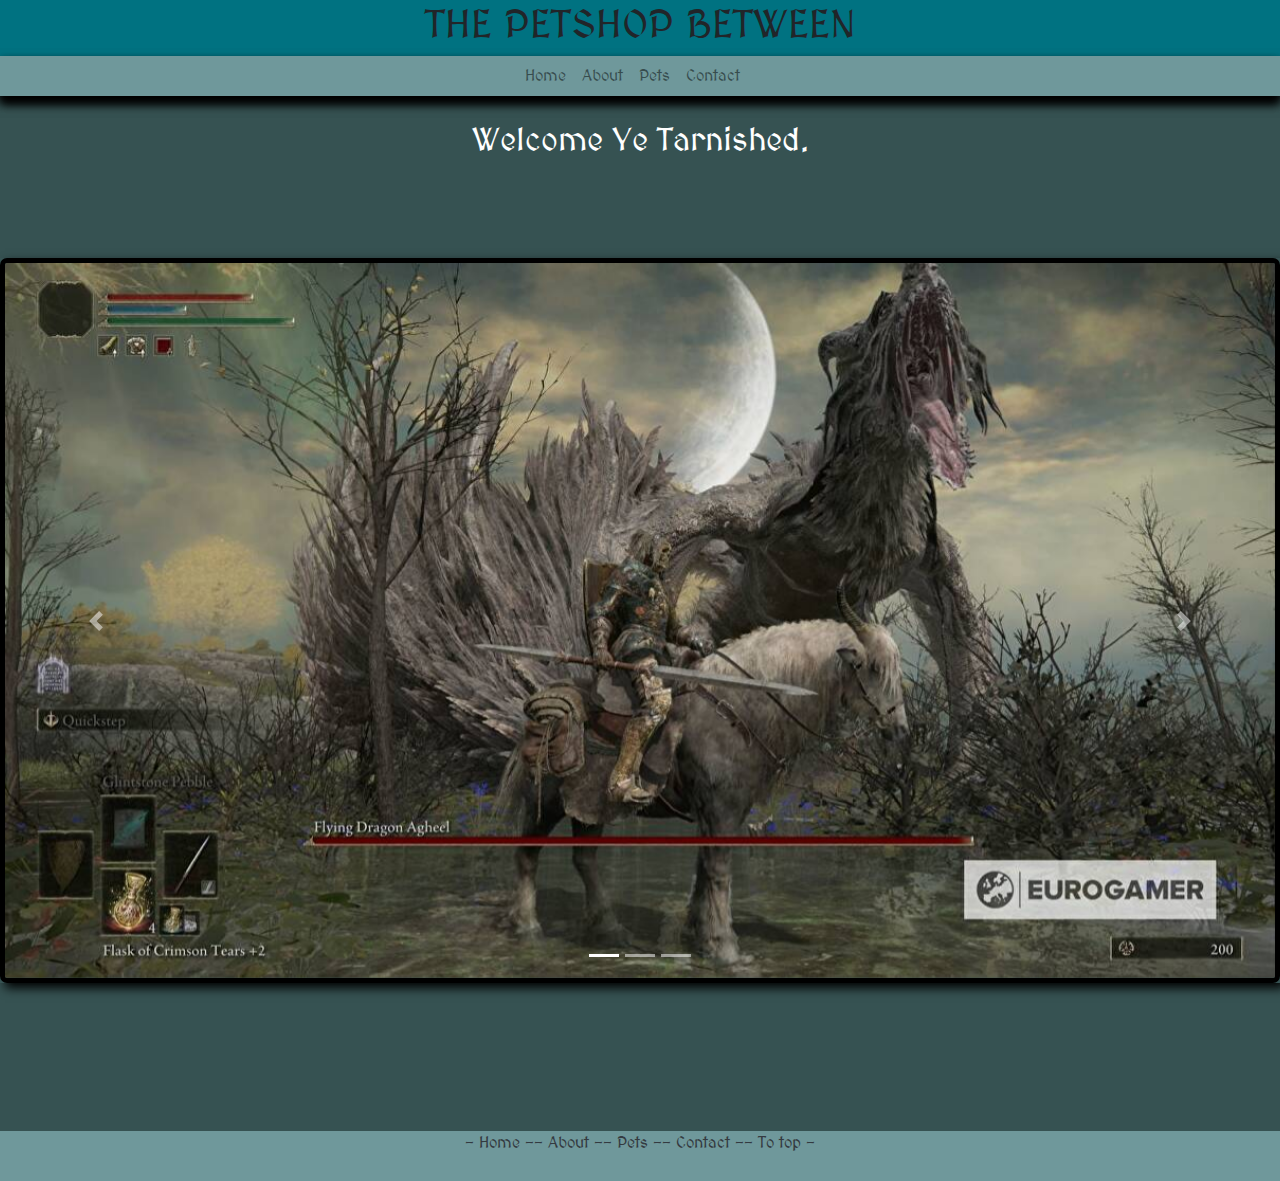
<file: index.html>
<!DOCTYPE html>
<html lang="en">
<head>
    <meta charset="UTF-8">
    <meta http-equiv="X-UA-Compatible" content="IE=edge">
    <meta name="viewport" content="width=device-width, initial-scale=1.0">
    <title>The Petshop Between</title>
    <link rel="stylesheet" href="style.css">
    <link rel="preconnect" href="https://fonts.googleapis.com">
    <link rel="preconnect" href="https://fonts.gstatic.com" crossorigin>
    <link href="https://fonts.googleapis.com/css2?family=Bebas+Neue&family=MedievalSharp&family=UnifrakturCook:wght@700&display=swap" rel="stylesheet">
    <link rel="stylesheet" href="https://cdn.jsdelivr.net/npm/bootstrap@4.0.0/dist/css/bootstrap.min.css" integrity="sha384-Gn5384xqQ1aoWXA+058RXPxPg6fy4IWvTNh0E263XmFcJlSAwiGgFAW/dAiS6JXm" crossorigin="anonymous">
    
</head>
<body>
    <header id = 'header'>
        <h1>THE PETSHOP BETWEEN</h1>
        <nav class="navbar navbar-expand-lg p-0 m-0 navbar-light bg-warning" id="navbar">
            <a class="navbar-brand m-0" href="#"></a>
            <button class="navbar-toggler" type="button" data-toggle="collapse" data-target="#navbarNavAltMarkup" aria-controls="navbarNavAltMarkup" aria-expanded="false" aria-label="Toggle navigation">
              <span class="navbar-toggler-icon"></span>
            </button>
            <div class="collapse navbar-collapse bg-warning" id="navbarNavAltMarkup">
              <div class="navbar-nav justify-content-center  container-fluid bg-warning " id="navbar">
                <a class="nav-item nav-link" href="index.html">Home</a>
                <a class="nav-item nav-link" href="aboutUs.html">About</a>
                <a class="nav-item nav-link" href="pets.html">Pets</a>
                <a class="nav-item nav-link" href="contact.html">Contact</a>
              </div>
            </div>
          </nav>
    </header>
    <main>
    <h2 class="text-white mt-4">Welcome Ye Tarnished.</h2>
      <div id="carouselExampleIndicators" class="carousel slide" data-ride="carousel">
        <ol class="carousel-indicators">
          <li data-target="#carouselExampleIndicators" data-slide-to="0" class="active"></li>
          <li data-target="#carouselExampleIndicators" data-slide-to="1"></li>
          <li data-target="#carouselExampleIndicators" data-slide-to="2"></li>
        </ol>
        <main>
        <div class="carousel-inner">
          <div class="carousel-item active">
            <img class="d-block w-100" src="./img/elden_ring_flying_dragon_agheel_11.jpg"  alt="First slide">
          </div>
          <div class="carousel-item">
            <img class="d-block w-100" src="./img/elden-ring-dragon-locations-900x506.jpg"  alt="Second slide">
          </div>
          <div class="carousel-item">
            <img class="d-block w-100" src="./img/dd175ab2185c209e-600x338.jpg"  alt="Third slide">
          </div>
        </div>
        <a class="carousel-control-prev" href="#carouselExampleIndicators" role="button" data-slide="prev">
          <span class="carousel-control-prev-icon" aria-hidden="true"></span>
          <span class="sr-only">Previous</span>
        </a>
        <a class="carousel-control-next" href="#carouselExampleIndicators" role="button" data-slide="next">
          <span class="carousel-control-next-icon" aria-hidden="true"></span>
          <span class="sr-only">Next</span>
        </a>
      </div>
    </main>
    



    <footer>
        <div class="flex-row footer mt-lg-5 d-inline-flex bd-highlight justify-content-center">         
            <a href="index.html" class="text-dark">- Home -</a>   
            <a href="aboutUs.html" class="text-dark">- About -</a>   
          <a href="pets.html" class="text-dark">- Pets -</a>   
        <a href="contact.html" class="text-dark">- Contact -</a>   
        <a href="#header" class="text-dark">- To top -</a>        
        </div>
        
    </footer>
</body>
<script src="https://code.jquery.com/jquery-3.2.1.slim.min.js" integrity="sha384-KJ3o2DKtIkvYIK3UENzmM7KCkRr/rE9/Qpg6aAZGJwFDMVNA/GpGFF93hXpG5KkN" crossorigin="anonymous"></script>
<script src="https://cdn.jsdelivr.net/npm/popper.js@1.12.9/dist/umd/popper.min.js" integrity="sha384-ApNbgh9B+Y1QKtv3Rn7W3mgPxhU9K/ScQsAP7hUibX39j7fakFPskvXusvfa0b4Q" crossorigin="anonymous"></script>
<script src="https://cdn.jsdelivr.net/npm/bootstrap@4.0.0/dist/js/bootstrap.min.js" integrity="sha384-JZR6Spejh4U02d8jOt6vLEHfe/JQGiRRSQQxSfFWpi1MquVdAyjUar5+76PVCmYl" crossorigin="anonymous"></script>
</html>
</file>
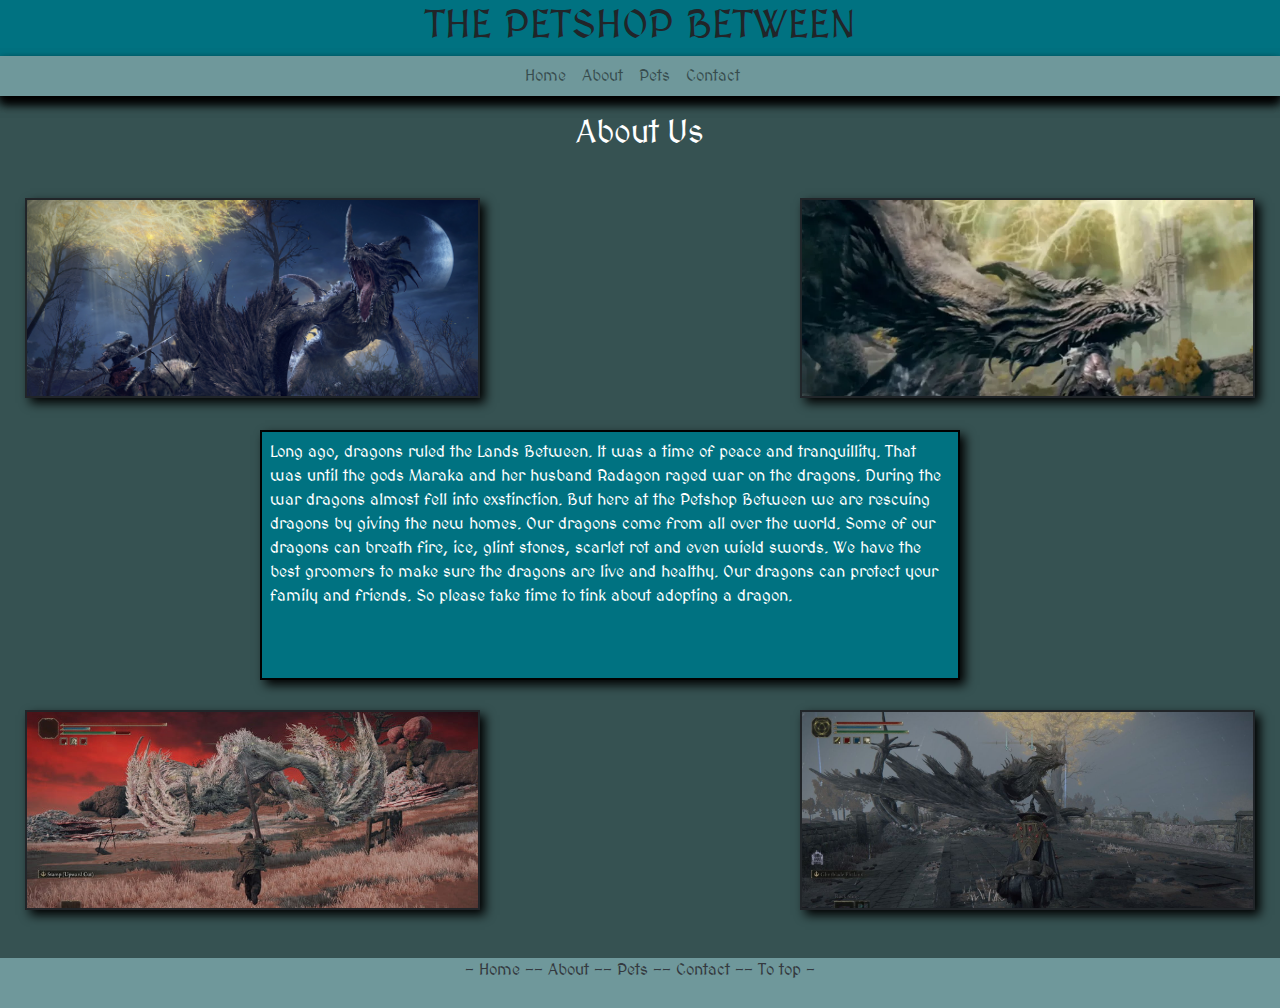
<file: aboutUs.html>
<!DOCTYPE html>
<html lang="en">

<head>
    <meta charset="UTF-8">
    <meta http-equiv="X-UA-Compatible" content="IE=edge">
    <meta name="viewport" content="width=device-width, initial-scale=1.0">
    <title>About Us</title>
    <link rel="stylesheet" href="style.css">
    <link rel="preconnect" href="https://fonts.googleapis.com">
    <link rel="preconnect" href="https://fonts.gstatic.com" crossorigin>
    <link
        href="https://fonts.googleapis.com/css2?family=Bebas+Neue&family=MedievalSharp&family=UnifrakturCook:wght@700&display=swap"
        rel="stylesheet">
    <link rel="stylesheet" href="https://cdn.jsdelivr.net/npm/bootstrap@4.0.0/dist/css/bootstrap.min.css"
        integrity="sha384-Gn5384xqQ1aoWXA+058RXPxPg6fy4IWvTNh0E263XmFcJlSAwiGgFAW/dAiS6JXm" crossorigin="anonymous">

</head>

<body>
    <header id='header'>
        <h1>THE PETSHOP BETWEEN</h1>
        <nav class="navbar navbar-expand-lg p-0 m-0 navbar-light bg-warning" id="navbar">
            <a class="navbar-brand m-0" href="#"></a>
            <button class="navbar-toggler" type="button" data-toggle="collapse" data-target="#navbarNavAltMarkup"
                aria-controls="navbarNavAltMarkup" aria-expanded="false" aria-label="Toggle navigation">
                <span class="navbar-toggler-icon"></span>
            </button>
            <div class="collapse navbar-collapse bg-warning" id="navbarNavAltMarkup">
                <div class="navbar-nav justify-content-center  container-fluid bg-warning " id="navbar">
                    <a class="nav-item nav-link" href="index.html">Home</a>
                    <a class="nav-item nav-link" href="aboutUs.html">About</a>
                    <a class="nav-item nav-link" href="pets.html">Pets</a>
                    <a class="nav-item nav-link" href="contact.html">Contact</a>
                </div>
            </div>
        </nav>
    </header>
    <main>
        <h2 class="text-white mb-5 mt-3">About Us</h2>
        <div class="parent">
            <div class="div1"> </div>
            <div class="div2"> </div>
            <div class="div3"> </div>
            <div class="div4"> </div>
            
            <div class="div5 text-white p-2" id="aboutTxt"> <p>Long ago, dragons ruled the Lands Between. It was a time of peace and tranquillity. That was until the gods Maraka and her husband Radagon raged war on the dragons. During the war dragons almost fell into exstinction. But here at the Petshop Between we are rescuing dragons by giving the new homes. Our dragons come from all over the world. Some of our dragons can breath fire, ice, glint stones, scarlet rot and even wield swords. We have the best groomers to make sure the dragons are live and healthy. Our dragons can protect your family and friends. So please take time to tink about adopting a dragon.</p>
            </div>
            <a id="showMore">Show More</a>            
            
        </div>
        

    </main>
    <footer>
        <div class="flex-row footer mt-lg-5 d-inline-flex bd-highlight justify-content-center">
            <a href="index.html" class="text-dark">
                <p class="">- Home -</p>
            </a>
            <a href="aboutUs.html" class="text-dark">
                <p>- About -</p>
            </a>
            <a href="pets.html" class="text-dark">
                <p>- Pets -</p>
            </a>
            <a href="contact.html" class="text-dark">
                <p>- Contact -</p>
            </a>
            <a href="#header" class="text-dark">
                <p>- To top -</p>
            </a>
        </div>
    </footer>
    <script src="aboutUs.js"></script>
</body>
<script src="https://code.jquery.com/jquery-3.2.1.slim.min.js"
    integrity="sha384-KJ3o2DKtIkvYIK3UENzmM7KCkRr/rE9/Qpg6aAZGJwFDMVNA/GpGFF93hXpG5KkN"
    crossorigin="anonymous"></script>
<script src="https://cdn.jsdelivr.net/npm/popper.js@1.12.9/dist/umd/popper.min.js"
    integrity="sha384-ApNbgh9B+Y1QKtv3Rn7W3mgPxhU9K/ScQsAP7hUibX39j7fakFPskvXusvfa0b4Q"
    crossorigin="anonymous"></script>
<script src="https://cdn.jsdelivr.net/npm/bootstrap@4.0.0/dist/js/bootstrap.min.js"
    integrity="sha384-JZR6Spejh4U02d8jOt6vLEHfe/JQGiRRSQQxSfFWpi1MquVdAyjUar5+76PVCmYl"
    crossorigin="anonymous"></script>

</html>
</file>
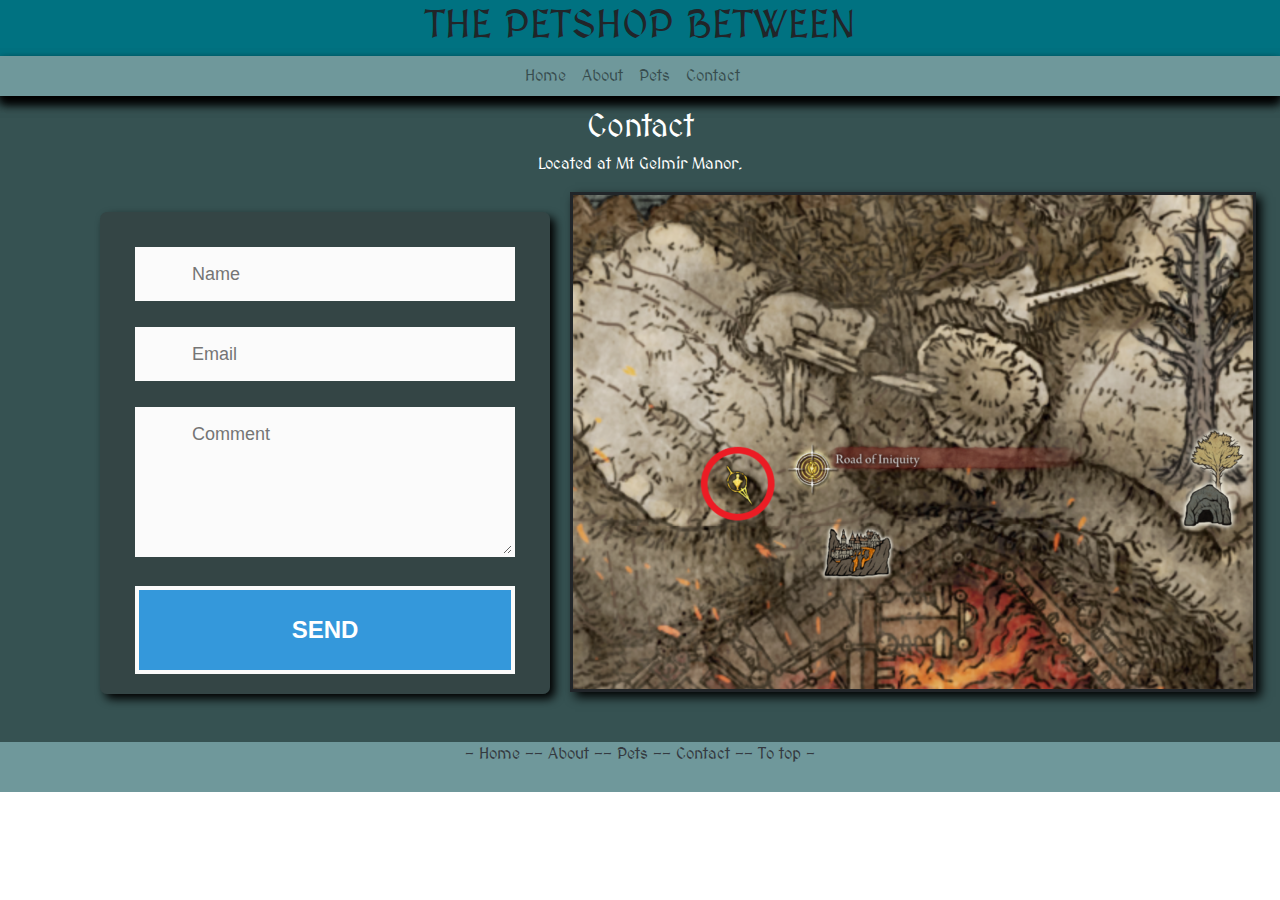
<file: contact.html>
<!DOCTYPE html>
<html lang="en">

<head>
    <meta charset="UTF-8">
    <meta http-equiv="X-UA-Compatible" content="IE=edge">
    <meta name="viewport" content="width=device-width, initial-scale=1.0">
    <title>Contact</title>
    <link rel="stylesheet" href="style.css">
    <link rel="preconnect" href="https://fonts.googleapis.com">
    <link rel="preconnect" href="https://fonts.gstatic.com" crossorigin>
    <link
        href="https://fonts.googleapis.com/css2?family=Bebas+Neue&family=MedievalSharp&family=UnifrakturCook:wght@700&display=swap"
        rel="stylesheet">
    <link rel="stylesheet" href="https://cdn.jsdelivr.net/npm/bootstrap@4.0.0/dist/css/bootstrap.min.css"
        integrity="sha384-Gn5384xqQ1aoWXA+058RXPxPg6fy4IWvTNh0E263XmFcJlSAwiGgFAW/dAiS6JXm" crossorigin="anonymous">

</head>

<body>
    <header id='header'>
        <h1>THE PETSHOP BETWEEN</h1>
        <nav class="navbar navbar-expand-lg p-0 m-0 navbar-light bg-warning" id="navbar">
            <a class="navbar-brand m-0" href="#"></a>
            <button class="navbar-toggler" type="button" data-toggle="collapse" data-target="#navbarNavAltMarkup"
                aria-controls="navbarNavAltMarkup" aria-expanded="false" aria-label="Toggle navigation">
                <span class="navbar-toggler-icon"></span>
            </button>
            <div class="collapse navbar-collapse bg-warning" id="navbarNavAltMarkup">
                <div class="navbar-nav justify-content-center  container-fluid bg-warning " id="navbar">
                    <a class="nav-item nav-link" href="index.html">Home</a>
                    <a class="nav-item nav-link" href="aboutUs.html">About</a>
                    <a class="nav-item nav-link" href="pets.html">Pets</a>
                    <a class="nav-item nav-link" href="contact.html">Contact</a>
                </div>
            </div>
        </nav>
    </header>
    <main class="contact">
        <h2 class="text-white contact">Contact</h2>
        <p class="row text-white justify-content-center">Located at Mt Gelmir Manor. </p>
        <div class="parentCon col-sm-12 p-0 ">
            <div class="div8 d-flex flex-wrap mr-4  ">
            </div>
            <div id="form-main">
                <div id="form-div">
                  <form class="form" id="form1">
                    
                    <p class="name">
                      <input name="name" type="text" class="validate[required,custom[onlyLetter],length[0,100]] feedback-input" placeholder="Name" id="name" />
                    </p>
                    
                    <p class="email">
                      <input name="email" type="text" class="validate[required,custom[email]] feedback-input" id="email" placeholder="Email" />
                    </p>
                    
                    <p class="text">
                      <textarea name="text" class="validate[required,length[6,300]] feedback-input" id="comment" placeholder="Comment"></textarea>
                    </p>
                    
                    
                    <div class="submit">
                      <input type="submit" value="SEND" id="button-blue"/>
                      <div class="ease"></div>
                    </div>
                  </form>
                </div>
        </div>

        </div>
    </main>
    <footer>
        <div class="flex-row footer mt-lg-5  d-inline-flex bd-highlight justify-content-center">
            <a href="index.html" class="text-dark">
                <p class="index.html">- Home -</p>
            </a>
            <a href="aboutUs.html" class="text-dark">
                <p>- About -</p>
            </a>
            <a href="pets.html" class="text-dark">
                <p>- Pets -</p>
            </a>
            <a href="contact.html" class="text-dark">
                <p>- Contact -</p>
            </a>
            <a href="#header" class="text-dark">
                <p>- To top -</p>
            </a>
        </div>


    </footer>
</body>
<script src="https://code.jquery.com/jquery-3.2.1.slim.min.js"
    integrity="sha384-KJ3o2DKtIkvYIK3UENzmM7KCkRr/rE9/Qpg6aAZGJwFDMVNA/GpGFF93hXpG5KkN"
    crossorigin="anonymous"></script>
<script src="https://cdn.jsdelivr.net/npm/popper.js@1.12.9/dist/umd/popper.min.js"
    integrity="sha384-ApNbgh9B+Y1QKtv3Rn7W3mgPxhU9K/ScQsAP7hUibX39j7fakFPskvXusvfa0b4Q"
    crossorigin="anonymous"></script>
<script src="https://cdn.jsdelivr.net/npm/bootstrap@4.0.0/dist/js/bootstrap.min.js"
    integrity="sha384-JZR6Spejh4U02d8jOt6vLEHfe/JQGiRRSQQxSfFWpi1MquVdAyjUar5+76PVCmYl"
    crossorigin="anonymous"></script>

</html>
</file>
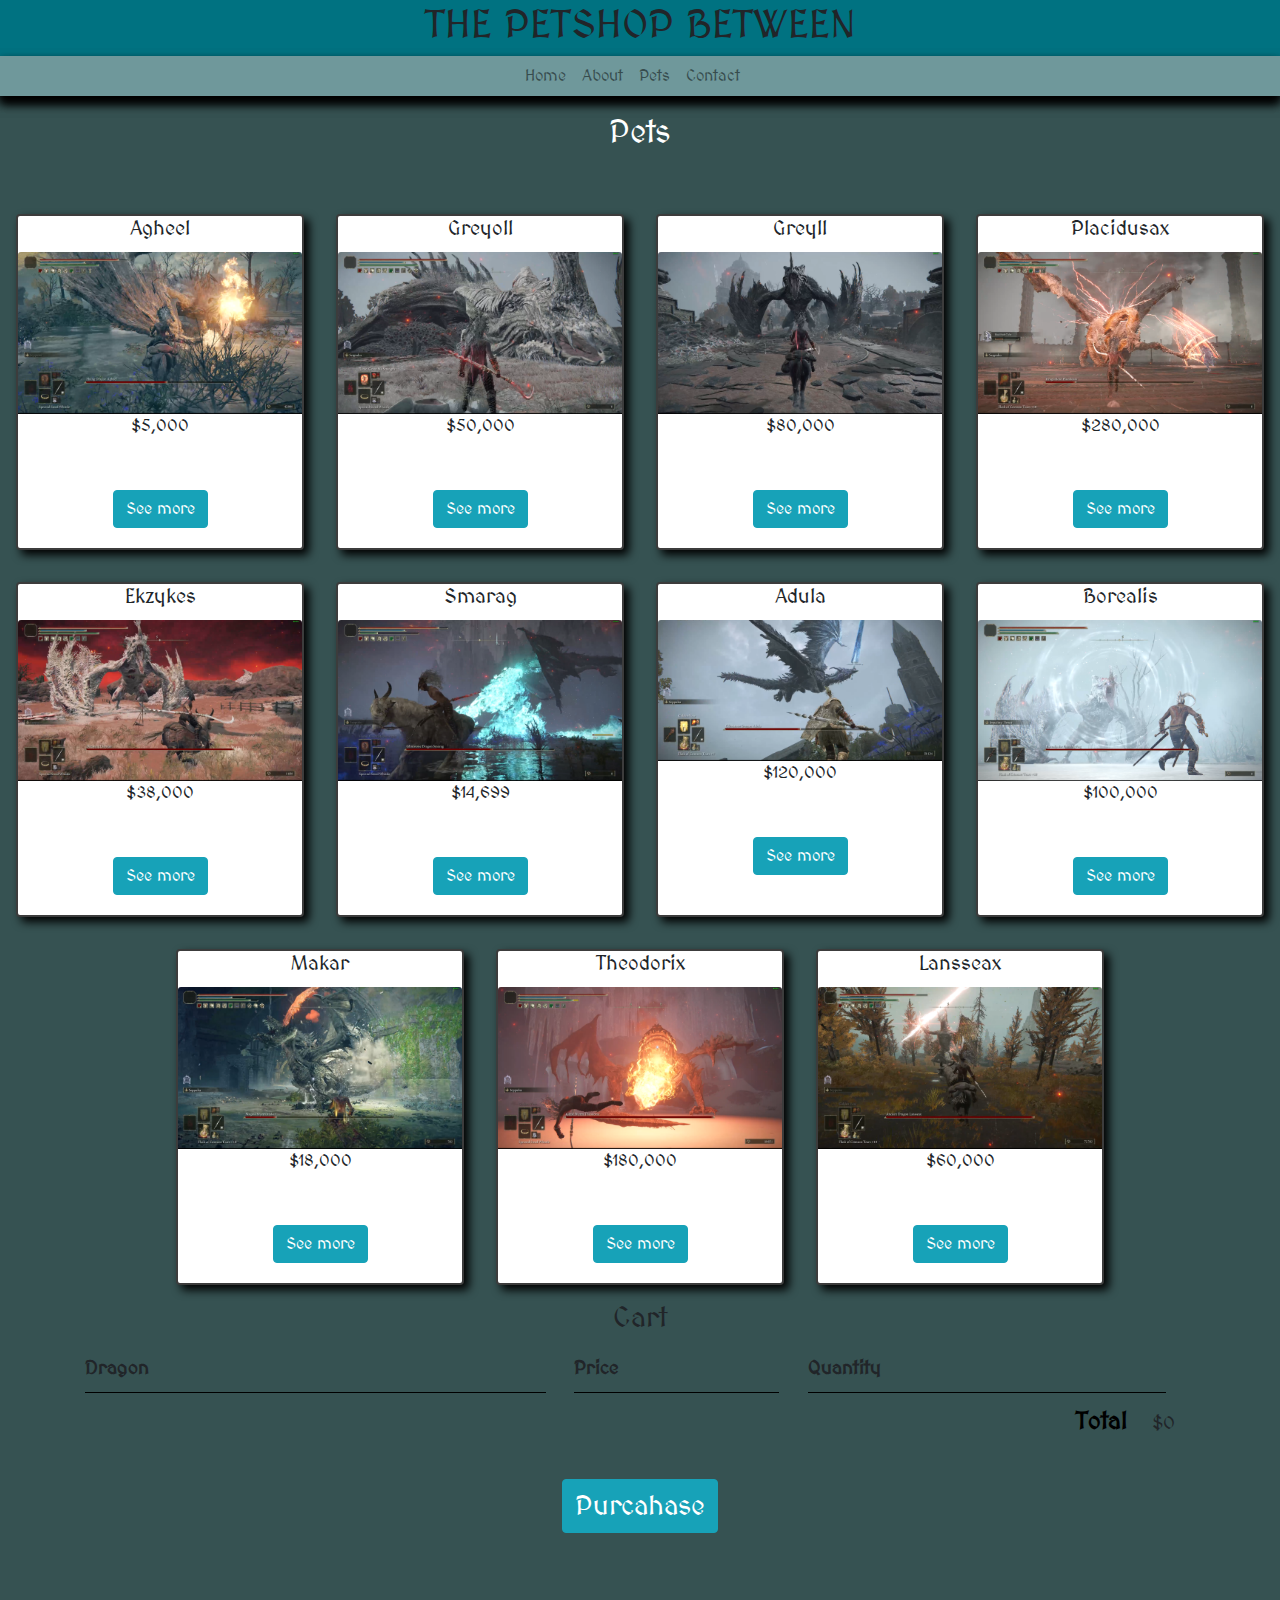
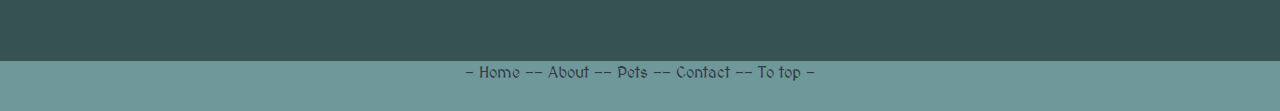
<file: pets.html>
<!DOCTYPE html>
<html lang="en">

<head>
  <meta charset="UTF-8">
  <meta http-equiv="X-UA-Compatible" content="IE=edge">
  <meta name="viewport" content="width=device-width, initial-scale=1.0">
  <title>Pets</title>
  <link rel="stylesheet" href="style.css">
  <link rel="preconnect" href="https://fonts.googleapis.com">
  <link rel="preconnect" href="https://fonts.gstatic.com" crossorigin>
  <link
    href="https://fonts.googleapis.com/css2?family=Bebas+Neue&family=MedievalSharp&family=UnifrakturCook:wght@700&display=swap"
    rel="stylesheet">
  <link rel="stylesheet" href="https://cdn.jsdelivr.net/npm/bootstrap@4.0.0/dist/css/bootstrap.min.css"
    integrity="sha384-Gn5384xqQ1aoWXA+058RXPxPg6fy4IWvTNh0E263XmFcJlSAwiGgFAW/dAiS6JXm" crossorigin="anonymous">

</head>

<body>
  <header id='header'>
    <h1>THE PETSHOP BETWEEN</h1>
    <nav class="navbar navbar-expand-lg p-0 m-0 navbar-light bg-warning" id="navbar">
      <a class="navbar-brand m-0" href="#"></a>
      <button class="navbar-toggler" type="button" data-toggle="collapse" data-target="#navbarNavAltMarkup"
        aria-controls="navbarNavAltMarkup" aria-expanded="false" aria-label="Toggle navigation">
        <span class="navbar-toggler-icon"></span>
      </button>
      <div class="collapse navbar-collapse bg-warning" id="navbarNavAltMarkup">
        <div class="navbar-nav justify-content-center  container-fluid bg-warning " id="navbar">
          <a class="nav-item nav-link" href="index.html">Home</a>
          <a class="nav-item nav-link" href="aboutUs.html">About</a>
          <a class="nav-item nav-link" href="pets.html">Pets</a>
          <a class="nav-item nav-link" href="contact.html">Contact</a>
        </div>
      </div>
    </nav>
  </header>
  <main>
    <h2 class="text-white mb-5 mt-3">Pets</h2>

    

  </main>
  <div id="market"></div>

  <!-- Modal -->
  <div class="modal fade" id="modal0" tabindex="-1" role="dialog" aria-labelledby="exampleModalCenterTitle"
    aria-hidden="true">
    <div class="modal-dialog modal-dialog-centered" role="document">
      <div class="modal-content">
        <div class="modal-header">
          <h5 class="modal-title" id="exampleModalLongTitle">Modal title</h5>
          <button type="button" class="close" data-dismiss="modal" aria-label="Close">
            <span aria-hidden="true">&times;</span>
          </button>
        </div>
        <div class="modal-body">
          <div class="card m-3" style="width: 18rem;">
            <h5 class="shop-item-title"> Agheel</h5> <img class="card-img-top shop-item-img" src="./petpics/Agheel-1536x872.png">
            <p class='shop-item-price'> $5000</p>
            <div class="card-body">
              <p class="card-text">The Great Dragon Agheel dwells in the swamps of Limgrave. With its massive size,
                strength, and flaming breath, it can easily fell any who dare challenge it.</p><a href="#"
                class="btn btn-info shop-item-button " data-toggle="modal" data-target="#modal0">Add to cart</a>
            </div>
          </div>
        </div>
        <div class="modal-footer">
          <button type="button" class="btn btn-secondary " data-dismiss="modal">Close</button>
        </div>
      </div>
    </div>
  </div>
  <div class="modal fade" id="modal1" tabindex="-1" role="dialog" aria-labelledby="exampleModalCenterTitle"
    aria-hidden="true">
    <div class="modal-dialog modal-dialog-centered" role="document">
      <div class="modal-content">
        <div class="modal-header">
          <h5 class="modal-title" id="exampleModalLongTitle">Modal title</h5>
          <button type="button" class="close" data-dismiss="modal" aria-label="Close">
            <span aria-hidden="true">&times;</span>
          </button>
        </div>
        <div class="modal-body">
          <div class="card m-3" style="width: 18rem;">
            <h5 class="shop-item-title"> Greyoll</h5> <img class="card-img-top shop-item-img" src="./petpics/Greyoll-1536x873.png">
            <p class='shop-item-price'> $50000</p>
            <div class="card-body">
              <p class="card-text">A massive Dragon, suffering from the Scarlet Rot, and unable to fly. Her only means
                of protection are her children, which sleep nearby. She will awaken them with a mighty roar, signally
                them to defend their mother.</p><a href="#" class="btn btn-info shop-item-button">Add to cart</a>
            </div>
          </div>
        </div>
        <div class="modal-footer">
          <button type="button" class="btn btn-secondary " data-dismiss="modal">Close</button>
        </div>
      </div>
    </div>
  </div>
  <div class="modal fade" id="modal2" tabindex="-1" role="dialog" aria-labelledby="exampleModalCenterTitle"
    aria-hidden="true">
    <div class="modal-dialog modal-dialog-centered" role="document">
      <div class="modal-content">
        <div class="modal-header">
          <h5 class="modal-title" id="exampleModalLongTitle">Modal title</h5>
          <button type="button" class="close" data-dismiss="modal" aria-label="Close">
            <span aria-hidden="true">&times;</span>
          </button>
        </div>
        <div class="modal-body">
          <div class="card m-3" style="width: 18rem;">
            <h5 class="shop-item-title"> Greyll</h5> <img class="card-img-top shop-item-img" src="./petpics/Greyll-1536x873.png">
            <p class='shop-item-price'> $80000</p>
            <div class="card-body">
              <p class="card-text">A large and powerful Great Dragon, found guarding a narrow bridge. Like its cousins,
                it will utilize stomps, breath attacks, bites to take down any who try to cross.</p><a href="#"
                class="btn btn-info shop-item-button" data-toggle="modal" data-target="#modal2">Add to cart</a>
            </div>
          </div>
        </div>
        <div class="modal-footer">
          <button type="button" class="btn btn-secondary" data-dismiss="modal">Close</button>
        </div>
      </div>
    </div>
  </div>
  <div class="modal fade" id="modal3" tabindex="-1" role="dialog" aria-labelledby="exampleModalCenterTitle"
    aria-hidden="true">
    <div class="modal-dialog modal-dialog-centered" role="document">
      <div class="modal-content">
        <div class="modal-header">
          <h5 class="modal-title" id="exampleModalLongTitle">Modal title</h5>
          <button type="button" class="close" data-dismiss="modal" aria-label="Close">
            <span aria-hidden="true">&times;</span>
          </button>
        </div>
        <div class="modal-body">
          <div class="card m-3" style="width: 18rem;">
            <h5 class="shop-item-title"> Placidusax</h5> <img class="card-img-top shop-item-img" src="./petpics/Placidusax-1536x874.png">
            <p class='shop-item-price'> $280000</p>
            <div class="card-body">
              <p class="card-text">The Lord of the doomed Farum Azula, stuck in time. Despite its battered appearance,
                he is a force to be reckoned with, wielding powerful Lightning attacks and often phasing in and out of
                reality to strike.</p><a href="#" class="btn btn-info shop-item-button" data-toggle="modal" data-target="#modal3">Add to
                cart</a>
            </div>
          </div>
        </div>
        <div class="modal-footer">
          <button type="button" class="btn btn-secondary " data-dismiss="modal">Close</button>
        </div>
      </div>
    </div>
  </div>
  <div class="modal fade" id="modal4" tabindex="-1" role="dialog" aria-labelledby="exampleModalCenterTitle"
    aria-hidden="true">
    <div class="modal-dialog modal-dialog-centered" role="document">
      <div class="modal-content">
        <div class="modal-header">
          <h5 class="modal-title" id="exampleModalLongTitle">Modal title</h5>
          <button type="button" class="close" data-dismiss="modal" aria-label="Close">
            <span aria-hidden="true">&times;</span>
          </button>
        </div>
        <div class="modal-body">
          <div class="card m-3" style="width: 18rem;">
            <h5 class="shop-item-title"> Ekzykes</h5> <img class="card-img-top shop-item-img" src="./petpics/Ekzykes-1536x872.png">
            <p class='shop-item-price'> $38000</p>
            <div class="card-body">
              <p class="card-text">A pale white dragon — its scales blighted by the same scarlet rot that plagues the
                region of Caelid. It silently waits along the southern highway, awaiting unsuspecting travelers to fall
                prey to its deathly onslaught.</p><a href="#" class="btn btn-info shop-item-button" data-toggle="modal"
                data-target="#modal4">Add to cart</a>
            </div>
          </div>
        </div>
        <div class="modal-footer">
          <button type="button" class="btn btn-secondary" data-dismiss="modal">Close</button>
        </div>
      </div>
    </div>
  </div>
  <div class="modal fade" id="modal5" tabindex="-1" role="dialog" aria-labelledby="exampleModalCenterTitle"
    aria-hidden="true">
    <div class="modal-dialog modal-dialog-centered" role="document">
      <div class="modal-content">
        <div class="modal-header">
          <h5 class="modal-title" id="exampleModalLongTitle">Modal title</h5>
          <button type="button" class="close" data-dismiss="modal" aria-label="Close">
            <span aria-hidden="true">&times;</span>
          </button>
        </div>
        <div class="modal-body">
          <div class="card m-3" style="width: 18rem;">
            <h5 class="shop-item-title"> Smarag</h5> <img class="card-img-top shop-item-img" src="./petpics/Smarag-1536x872.png">
            <p class='shop-item-price'> $14699</p>
            <div class="card-body">
              <p class="card-text">A fearsome Great Dragon that devoured countless sorcerers, eventually becoming
                corrupted by their glintstones. Capable of spewing magic breath and firing off devastating shards at any
                who dares to disturb it.</p><a href="#" class="btn btn-info shop-item-button" data-toggle="modal"
                data-target="#modal5">Add to cart</a>
            </div>
          </div>
        </div>
        <div class="modal-footer">
          <button type="button" class="btn btn-secondary" data-dismiss="modal">Close</button>
        </div>
      </div>
    </div>
  </div>

  <div class="modal fade" id="modal6" tabindex="-1" role="dialog" aria-labelledby="exampleModalCenterTitle"
    aria-hidden="true">
    <div class="modal-dialog modal-dialog-centered" role="document">
      <div class="modal-content">
        <div class="modal-header">
          <h5 class="modal-title" id="exampleModalLongTitle">Modal title</h5>
          <button type="button" class="close" data-dismiss="modal" aria-label="Close">
            <span aria-hidden="true">&times;</span>
          </button>
        </div>
        <div class="modal-body">
          <div class="card m-3" style="width: 18rem;">
            <h5 class="shop-item-title"> Adula</h5> <img class="card-img-top shop-item-img" src="./petpics/Adula.1-1536x760.png">
            <p class='shop-item-price'> $120000</p>
            <div class="card-body">
              <p class="card-text">A Great Dragon that serves Ranni the Witch, and will protect her from any intruders.
                It can summon its signature Moonblade to slice and can blast enemies away with homing crystals.</p><a
                href="#" class="btn btn-info shop-item-button" data-toggle="modal" data-target="#modal6">Add to cart</a>
            </div>
          </div>
          <div class="modal-footer">
            <button type="button" class="btn btn-secondary " data-dismiss="modal">Close</button>
          </div>
        </div>
      </div>
    </div>
  </div>
  <div class="modal fade" id="modal7" tabindex="-1" role="dialog" aria-labelledby="exampleModalCenterTitle"
    aria-hidden="true">
    <div class="modal-dialog modal-dialog-centered" role="document">
      <div class="modal-content">
        <div class="modal-header">
          <h5 class="modal-title" id="exampleModalLongTitle">Modal title</h5>
          <button type="button" class="close" data-dismiss="modal" aria-label="Close">
            <span aria-hidden="true">&times;</span>
          </button>
        </div>
        <div class="modal-body">
          <div class="card m-3" style="width: 18rem;">
            <h5 class="shop-item-title"> Borealis</h5> <img class="card-img-top shop-item-img" src="./petpics/Borealis-1536x873.png">
            <p class='shop-item-price'> $100000</p>
            <div class="card-body">
              <p class="card-text">A Great Dragon of frost, found atop the frozen lake on the Mountaintops. It appears
                suddenly after a blizzard, using its breath to freeze foes solid.</p><a href="#" class="btn btn-info shop-item-button"
                data-toggle="modal" data-target="#modal7">Add to cart</a>
            </div>
          </div>
          <div class="modal-footer">
            <button type="button" class="btn btn-secondary" data-dismiss="modal">Close</button>
          </div>
        </div>
      </div>
    </div>
  </div>
    <div class="modal fade" id="modal8" tabindex="-1" role="dialog" aria-labelledby="exampleModalCenterTitle"
      aria-hidden="true">
      <div class="modal-dialog modal-dialog-centered" role="document">
        <div class="modal-content">
          <div class="modal-header">
            <h5 class="modal-title" id="exampleModalLongTitle">Modal title</h5>
            <button type="button" class="close" data-dismiss="modal" aria-label="Close">
              <span aria-hidden="true">&times;</span>
            </button>
          </div>
          <div class="modal-body">
            <div class="card m-3" style="width: 18rem;">
              <h5 class="shop-item-title"> Makar</h5> <img class="card-img-top shop-item-img" src="./petpics/Makar-1536x875.png">
              <p class='shop-item-price'> $18000</p>
              <div class="card-body">
                <p class="card-text">Aggressive Fire Wyrm guarding the entrance to Altus Plains from any who attempt to
                  bypass the lift.</p><a href="#" class="btn btn-info shop-item-button" data-toggle="modal" data-target="#modal8">Add to
                  cart</a>
              </div>
            </div>
            <div class="modal-footer">
              <button type="button" class="btn btn-secondary" data-dismiss="modal">Close</button>
            </div>
          </div>
        </div>
      </div>
    </div>
    <div class="modal fade" id="modal9" tabindex="-1" role="dialog" aria-labelledby="exampleModalCenterTitle"
      aria-hidden="true">
      <div class="modal-dialog modal-dialog-centered" role="document">
        <div class="modal-content">
          <div class="modal-header">
            <h5 class="modal-title" id="exampleModalLongTitle">Modal title</h5>
            <button type="button" class="close" data-dismiss="modal" aria-label="Close">
              <span aria-hidden="true">&times;</span>
            </button>
          </div>
          <div class="modal-body">
            <div class="card m-3" style="width: 18rem;">
              <h5 class="shop-item-title"> Theodorix</h5> <img class="card-img-top shop-item-img" src="./petpics/Theodorix-1536x872.png">
              <p class='shop-item-price'> $180000</p>
              <div class="card-body">
                <p class="card-text">Once known as a great warrior, Theodorix has succumbed to the power of Dragon
                  Communion, transforming into a malformed Wyrm. It is capable of using its sword, along with its magma
                  breath on anything that dares to awaken it.</p><a href="#" class="btn btn-info shop-item-button" data-toggle="modal"
                  data-target="#modal9">Add to cart</a>
              </div>
            </div>
            <div class="modal-footer">
              <button type="button" class="btn btn-secondary" data-dismiss="modal">Close</button>
            </div>
          </div>
        </div>
      </div>
    </div>
    <div class="modal fade" id="modal9" tabindex="-1" role="dialog" aria-labelledby="exampleModalCenterTitle"
      aria-hidden="true">
      <div class="modal-dialog modal-dialog-centered" role="document">
        <div class="modal-content">
          <div class="modal-header">
            <h5 class="modal-title" id="exampleModalLongTitle">Modal title</h5>
            <button type="button" class="close" data-dismiss="modal" aria-label="Close">
              <span aria-hidden="true">&times;</span>
            </button>
          </div>
          <div class="modal-body">
            <div class="card m-3" style="width: 18rem;">
              <h5 class="shop-item-title"> Theodorix</h5> <img class="card-img-top shop-item-img" src="./petpics/Theodorix-1536x872.png">
              <p class='shop-item-price'> $180000</p>
              <div class="card-body">
                <p class="card-text">Once known as a great warrior, Theodorix has succumbed to the power of Dragon
                  Communion, transforming into a malformed Wyrm. It is capable of using its sword, along with its magma
                  breath on anything that dares to awaken it.</p><a href="#" class="btn btn-info shop-item-button" data-toggle="modal"
                  data-target="#modal9">Add to cart</a>
              </div>
            </div>
            <div class="modal-footer">
              <button type="button" class="btn btn-secondary" data-dismiss="modal">Close</button>
            </div>
          </div>
        </div>
      </div>
    </div>
    <div class="modal fade" id="modal10" tabindex="-1" role="dialog" aria-labelledby="exampleModalCenterTitle"
      aria-hidden="true">
      <div class="modal-dialog modal-dialog-centered" role="document">
        <div class="modal-content">
          <div class="modal-header">
            <h5 class="modal-title" id="exampleModalLongTitle">Modal title</h5>
            <button type="button" class="close" data-dismiss="modal" aria-label="Close">
              <span aria-hidden="true">&times;</span>
            </button>
          </div>
          <div class="modal-body">
            <div class="card m-3" style="width: 18rem;">
              <h5 class="shop-item-title"> Lansseax</h5> <img class="card-img-top shop-item-img" src="./petpics/Lansseax2-1536x872.png">
              <p class='shop-item-price'> $60000</p>
              <div class="card-body">
                <p class="card-text">One of the Ancient Dragons, who had sturdy stone scales and wielded powerful
                  lightning, Lansseax is an extremely deadly foe. She attacks with a combination of fire breath, claw
                  swipes, and her imposing Lightning Glaive.</p><a href="#" class="btn btn-info shop-item-button" data-toggle="modal"
                  data-target="#modal10">Add to cart</a>
              </div>
            </div>
            <div class="modal-footer">
              <button type="button" class="btn btn-secondary " data-dismiss="modal">Close</button>
            </div>
          </div>
        </div>
      </div>
    </div>
    <section class="container container-section">
      <h3 class="row justify-content-center">Cart</h3>
    <div class="cart-row">
      <hr>
    <span class="cart-item cart-header cart-column">Dragon</span>
    
    <span class="cart-price cart-header cart-column">Price</span>
    
    <span class="cart-quantity cart-header cart-column">Quantity</span>
  </div>
  <div class="cart-items">
  </div>
  <div class = "cart-total">
    <strong class="cart-total-title">Total</strong>
    <span class="cart-total-price">$0</span>
  </div> 
  <button class="btn btn-info btn-purchase" type="button">Purcahase</button>
</section>
    <footer>
      <div class="flex-row footer mt-lg-5 d-inline-flex bd-highlight justify-content-center">
        <a href="index.html" class="text-dark">
          <p class="">- Home -</p>
        </a>
        <a href="aboutUs.html" class="text-dark">
          <p>- About -</p>
        </a>
        <a href="pets.html" class="text-dark">
          <p>- Pets -</p>
        </a>
        <a href="contact.html" class="text-dark">
          <p>- Contact -</p>
        </a>
        <a href="#header" class="text-dark">
          <p>- To top -</p>
        </a>
      </div>

    </footer>
</body>
<script src="./app.js"></script>
<script src="./checkOut.js"></script>
<script src="https://code.jquery.com/jquery-3.2.1.slim.min.js"
  integrity="sha384-KJ3o2DKtIkvYIK3UENzmM7KCkRr/rE9/Qpg6aAZGJwFDMVNA/GpGFF93hXpG5KkN" crossorigin="anonymous"></script>
<script src="https://cdn.jsdelivr.net/npm/popper.js@1.12.9/dist/umd/popper.min.js"
  integrity="sha384-ApNbgh9B+Y1QKtv3Rn7W3mgPxhU9K/ScQsAP7hUibX39j7fakFPskvXusvfa0b4Q" crossorigin="anonymous"></script>
<script src="https://cdn.jsdelivr.net/npm/bootstrap@4.0.0/dist/js/bootstrap.min.js"
  integrity="sha384-JZR6Spejh4U02d8jOt6vLEHfe/JQGiRRSQQxSfFWpi1MquVdAyjUar5+76PVCmYl" crossorigin="anonymous"></script>

</html>
</file>
<file: style.css>
#navbar{
    box-shadow: 0px 7px 10px black;
} 
html{
    overflow-x: hidden;
}

header {
    background-color: #007281 !important;
}

body {
    background-color: #365252 !important;
    font-family: 'MedievalSharp', cursive !important;
}

a {
    font-family: 'MedievalSharp', cursive !important;
}



p {
    font-family: 'MedievalSharp', cursive !important;
}

#navbar {
    text-align: center;
    background-color: #6f989b !important;
    top: 0;
    left: 0;
    right: 0;
    width: 100%;
    height: auto;
    color: aliceblue;
    position: relative;
}

h1 {
    text-align: center;
    font-family: 'MedievalSharp', cursive !important;

}

.footer {
    position: relative;
    left: 0;
    bottom: 0;
    right: 0;
    width: 100%;
    height: 50px;
    background-color: #6f989b !important;
    color: white;
    text-align: center;

}

h2 {
    font-family: 'Alamak!' !important;
    font-family: 'MedievalSharp', cursive !important;

    text-align: center;
}

a {
    color: black;
}

.carousel-inner {
    margin-top: 100px;
    margin-bottom: 100px;
}

.home-pic {
    width: 100px;
}

.foot-list {
    padding: 0px;
}
.carousel{
    box-shadow: 5px 5px 10px black;
}
.carousel-inner {
    border: 5px solid black;

    border-radius: 7px;
    -moz-border-radius: 7px;
    -webkit-border-radius: 7px;

}

.parent {
    display: grid;
    grid-template-columns: repeat(8, 1fr);
    grid-template-rows: repeat(7, 1fr);
    grid-column-gap: 0px;
    grid-row-gap: 0px;
}

.div1 { grid-area: 1 / 1 / 4 / 4;
border: solid 2px;
height: 200px;
background: url(img/EldenRingVR_1.jpeg) ;
background-size: cover;
margin-left: 25px;
display: block;
background-repeat: no-repeat;
box-shadow: 5px 5px 10px black;
}
.div2 { grid-area: 1 / 6 / 7 / 9; 
border: solid 2px;
height: 200px;
background: url(img/Elden-Ring-dragons-disappear.png);
background-size: cover;
display: block;
margin-right: 25px;
background-repeat: no-repeat;
box-shadow: 5px 5px 10px black;
}
.div3 { grid-area: 8 / 1 / 11 / 4; 
border: solid 2px;
background-size: cover;
display: block;
height: 200px;
margin-top: 30px;
margin-left: 25px;
background-image: url('img/calidelden-ring-decaying-ekzykes-720x720.jpg');
background-size: cover;
background-repeat: no-repeat;
box-shadow: 5px 5px 10px black;
}
.div4 { grid-area: 8 / 6 / 11 / 9;
    border: solid 2px;
    background-size: 100%;
    display: block;
    height: 200px;
    margin-top: 30px;
  margin-right: 25px;
  background: url(img/bridgedragon.jpg);
  background-size: cover;
  background-repeat: no-repeat;
  box-shadow: 5px 5px 10px black;
}
.div5 { grid-area: 4 / 2 / 8 / 7; 
border: solid black 2px;
background-color: #007281;
height: 250px;
margin-left: 100px;
margin-top: 25px;
background-repeat: no-repeat;
box-shadow: 5px 5px 10px black;
}

.parentCon {
    display: grid;
    grid-template-columns: repeat(6, 1fr);
    grid-template-rows: repeat(1, 1fr);
    grid-column-gap: 0px;
    grid-row-gap: 0px;
    }
    


    .div8 { grid-area: 1 / 2 / 2 / 7;
    background-image: url(petpics/VolcanoManor-1024x576.png);
    border: solid;
    height: 500px;
    background-position-x: -270px ;
    box-shadow: 5px 5px 10px black;
    }
    @import url(https://fonts.googleapis.com/css?family=Montserrat:400,700);

    html{    background:url(http://thekitemap.com/images/feedback-img.jpg) no-repeat;
      background-size: cover;
      height:100%;
    }
    
    #feedback-page{
        text-align:center;
    }
    
    #form-main{
        width:100%;
        float:left;
        padding-top:0px;
       
    }
    
    #form-div {
        grid-area: 1 / 1 / 2 / 4;
        background-color:rgba(51, 50, 50, 0.4);
        padding-left:35px;
        padding-right:35px;
        padding-top:35px;
        padding-bottom:20px;
        margin-right: 20px;
        width: 450px;
        float: left;
        left: 50%;
        box-shadow: 5px 5px 10px black;
      margin-top:20px;
        margin-left: 100px;
      -moz-border-radius: 7px;
      -webkit-border-radius: 7px;
    }
    .card {
        border: solid #3c3c3c 2px !important;
  
        box-shadow: 5px 5px 10px black !important;
    }
    .feedback-input {
        color:#3c3c3c;
        font-family: Helvetica, Arial, sans-serif;
      font-weight:500;
        font-size: 18px;
        border-radius: 0;
        line-height: 22px;
        background-color: #fbfbfb;
        padding: 13px 13px 13px 54px;
        margin-bottom: 10px;
        width:100%;
        -webkit-box-sizing: border-box;
        -moz-box-sizing: border-box;
        -ms-box-sizing: border-box;
        box-sizing: border-box;
      border: 3px solid rgba(0,0,0,0);
    }
    
    .feedback-input:focus{
        background: #fff;
        box-shadow: 0;
        border: 3px solid #3498db;
        color: #3498db;
        outline: none;
      padding: 13px 13px 13px 54px;
    }
    
    .focused{
        color:#30aed6;
        border:#30aed6 solid 3px;
    }
    .contact{
        margin-top: 10px;
    }
    
    /* Icons ---------------------------------- */
    #name{
        background-image: url(http://rexkirby.com/kirbyandson/images/name.svg);
        background-size: 30px 30px;
        background-position: 11px 8px;
        background-repeat: no-repeat;
    }
    
    #name:focus{
        background-image: url(http://rexkirby.com/kirbyandson/images/name.svg);
        background-size: 30px 30px;
        background-position: 8px 5px;
      background-position: 11px 8px;
        background-repeat: no-repeat;
    }
    
    #email{
        background-image: url(http://rexkirby.com/kirbyandson/images/email.svg);
        background-size: 30px 30px;
        background-position: 11px 8px;
        background-repeat: no-repeat;
    }
    
    #email:focus{
        background-image: url(http://rexkirby.com/kirbyandson/images/email.svg);
        background-size: 30px 30px;
      background-position: 11px 8px;
        background-repeat: no-repeat;
    }
    
    #comment{
        background-image: url(http://rexkirby.com/kirbyandson/images/comment.svg);
        background-size: 30px 30px;
        background-position: 11px 8px;
        background-repeat: no-repeat;
    }
    
    textarea {
        width: 100%;
        height: 150px;
        line-height: 150%;
        resize:vertical;
    }
    
    input:hover, textarea:hover,
    input:focus, textarea:focus {
        background-color:white;
    }
    
    #button-blue{
        font-family: 'Montserrat', Arial, Helvetica, sans-serif;
        float:left;
        width: 100%;
        border: #fbfbfb solid 4px;
        cursor:pointer;
        background-color: #3498db;
        color:white;
        font-size:24px;
        padding-top:22px;
        padding-bottom:22px;
        -webkit-transition: all 0.3s;
        -moz-transition: all 0.3s;
        transition: all 0.3s;
      margin-top:-4px;
      font-weight:700;
    }
    
    #button-blue:hover{
        background-color: rgba(0,0,0,0);
        color: #0493bd;
    }
        
    .submit:hover {
        color: #3498db;
    }
        
    .ease {
        width: 0px;
        height: 74px;
        background-color: #fbfbfb;
        -webkit-transition: .3s ease;
        -moz-transition: .3s ease;
        -o-transition: .3s ease;
        -ms-transition: .3s ease;
        transition: .3s ease;
    }
    
    .submit:hover .ease{
      width:100%;
      background-color:white;
    }
    
    @media only screen and (max-width: 580px) {
        #form-div{
            left: 3%;
            margin-right: 3%;
            width: 88%;
            margin-left: 0;
            padding-left: 3%;
            padding-right: 3%;
            grid-area: 1 / 1 / 7 / 4;
            
        }
    }
.pet-p{
    z-index: 3;
    color: aliceblue;
}

#textemail{
    height: 500px;
    width: 500px;
}



.card:hover{
    transform: scale(1.05);
    box-shadow: 0 10px 20px rgba(0,0,0,.12), 0 4px 8px rgba(0,0,0,.06);
    border: #6f989b solid 3px;
  }



#market{
    display: flex;
    flex-wrap: wrap;
    justify-content: center;
    text-align: center;
}

#showMore{
    display: none;
}

.modal-dialog{
    max-width: 350px !important;
}

.shop-item{
    margin: 30px;
}

.shop-items{
    display: flex;
    flex-wrap: wrap;
    justify-content: space-around;
}

.cart-header{
    font-weight: bold;
    font-size: 1.2em;

}
.cart-column{
    display: flex;
    align-items: center;
    border-bottom: 1px solid black;
    margin-right: 1.5em;
    padding-bottom: 10px;
    margin-top: 10px;
}
.cart-row{
    display: flex;
}
.cart-item{
    width: 45%;
}
.cart-price{
    width: 20%;
    font-size: 1.2em;
}
.cart-quantity{
    width: 35%;
}
.cart-item-title{
    
    margin-left: .5em;
    font-size: 1.2em;

}
.cart-item-image{
    width: 75px;
    height: auto;
}
.cart-quantity-button{
    margin-bottom: 5px;
  
}
.cart-total{
    text-align: end;
    margin-top: 10px; 
    margin-right: 10px;
}
.cart-quantity-input{
    height: 34px;
    width: 50px;
    border-radius: 5px;
    border: 1px solid #365252;
    padding: 0;
    text-align: center;
    font-size: 1.2em;
    margin-right: 25px;
}
.cart-total-price{
    font-size: 1.1em;
    margin-right: 10px;
}
.cart-total-title{
    font-weight: bold;
    font-size: 1.5em;
    color: black;
    margin-right: 20px;
}
.cart-row:last-child {
    border-bottom: 1px solid black;
}
.cart-row:last-child .cart-column {
    border: none;
}

.btn-purchase{
    display: block !important;
    margin:  40px auto 80px auto !important;
    font-size: 1.7em !important;
}
@media  only screen and (max-width:900px) {
    .div5 {
        overflow-y: auto;
    }
}
@media only screen and (max-width: 800px) {
    .parentCon{
        display: block;
        width: 100%;
        height: 100%;

    }
    #form-div{
        grid-area: 1 / 1 / 7 / 4;
        display: grid;
    }
}
@media only screen and (max-width: 600px){
	/*Big smartphones [426px -> 600px]*/
    .div1{
        
        height: 100px;
        margin-bottom: 0px;
    }
    .div2{
        background-repeat: no-repeat;
        height: 100px;
        margin-bottom: 0px;
    }
    .div3{
        background-repeat: no-repeat;
        height: 100px;
        position: relative;
    }
    .div4{
        background-repeat: no-repeat;
        height: 100px;
        position: relative;
    }

    .div5{
        height: 500px;
        grid-area: 2 / 2 / 8 / 7;
    }
    
    
    .parentCon{
        display: block;
        width: 100%;
        height: 100%;

    }
    .div7{
        margin-left: 20px;
    }
    .div8{
        margin-left: 15px;
    }
    #showMore{
        display: none;

    }
    #form-div{
        grid-area: 1 / 1 / 7 / 4;
        display: grid;
    }
}
@media only screen and (max-width: 400px){
	
    .div1{
        height: 50px;
        position: relative;
        background-image: 75px;
    }
    .div2{
        grid-area: 1 / 5 / 7 / 9;
        margin-left: 30px;
        height: 50px;
        position: relative;
        background-image: 200px;
    }
    .div3{
        height: 50px;
    }
    .div4{
        height: 50px;
        margin-left: 40px;
        grid-area: 8 / 5 / 11 / 9;
    }
    #aboutTxt{
       position: relative;
       margin-right: 20px;
       width: 200px;
       max-height: 250px;
       overflow: hidden;
       
       -webkit-transition: max-height 0.7s;
       -moz-transition: max-height .07s;
       transition: 0.7s;
       grid-area: 2 / 1 / 8 / 7;
   }
   #aboutTxt.open{
       max-height: 3000px;
    -webkit-transition: max-height 0.7s;
    -moz-transition: max-height .07s;
    transition: 0.7s;
    margin-right: 20px;
    overflow-y: auto;
    grid-area: 2 / 1 / 8 / 9;
   }
  #showMore{
      width: 80px;
      margin: 5px;
      color: aliceblue;
      display: inline;
      border: solid;
      text-align: center;
      cursor: pointer;
      background-color: #6f989b;
   grid-area: 8 / 4 / 8 / 6;
  }

    .parentCon{
        display: block;
        width: 100%;
        height: 100%;

    }
    #form-main{
        margin-right: 800px;
        position: relative;

    }
    .div8{
        background-image: url(petpics/VolcanoManor-1024x576.png);
        background-position-x:  1950px;
        position: relative;
        display: none;
    }
   
}
</file>
